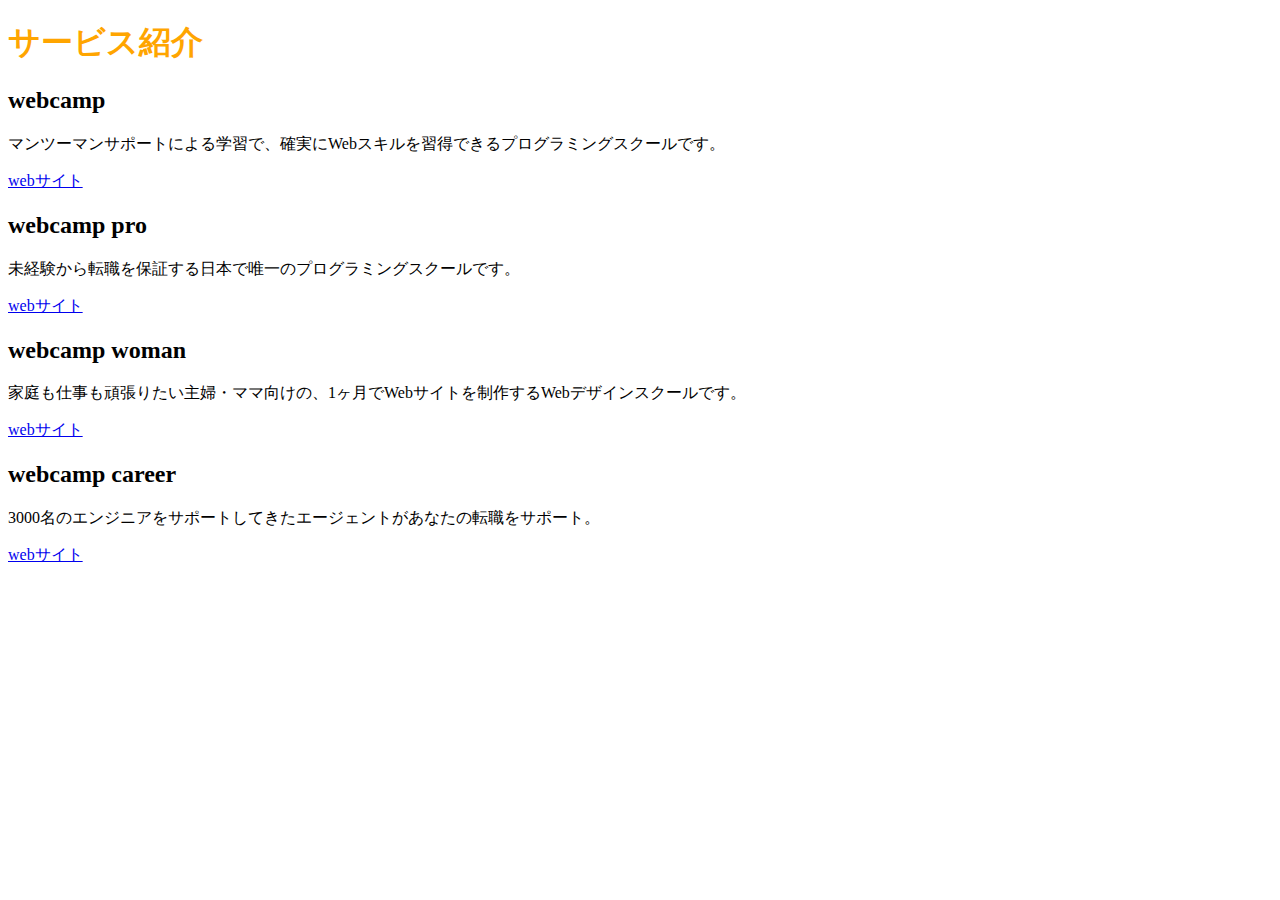
<file: 1-2/index.html>
<!DOCTYPE HTML>
<!DOCTYPE html>
<html lang="ja">
  <head>
    <meta charset="utf-8">
    <title>初めてのHTML</title>
    <link rel="stylesheet" href="style.css" />
  </head>
  <body>
    <h1>サービス紹介</h1>
    <h2>webcamp</h2>
    <p>マンツーマンサポートによる学習で、確実にWebスキルを習得できるプログラミングスクールです。</p>
    <a href="#">webサイト</a>
    <h2>webcamp pro</h2>
    <p>未経験から転職を保証する日本で唯一のプログラミングスクールです。</p>
    <a href="#">webサイト</a>
    <h2>webcamp woman</h2>
    <p>家庭も仕事も頑張りたい主婦・ママ向けの、1ヶ月でWebサイトを制作するWebデザインスクールです。</p>
    <a href="#">webサイト</a>
    <h2>webcamp career</h2>
    <p>3000名のエンジニアをサポートしてきたエージェントがあなたの転職をサポート。</p>
    <a href="#">webサイト</a>
  </body>
</html>
</file>
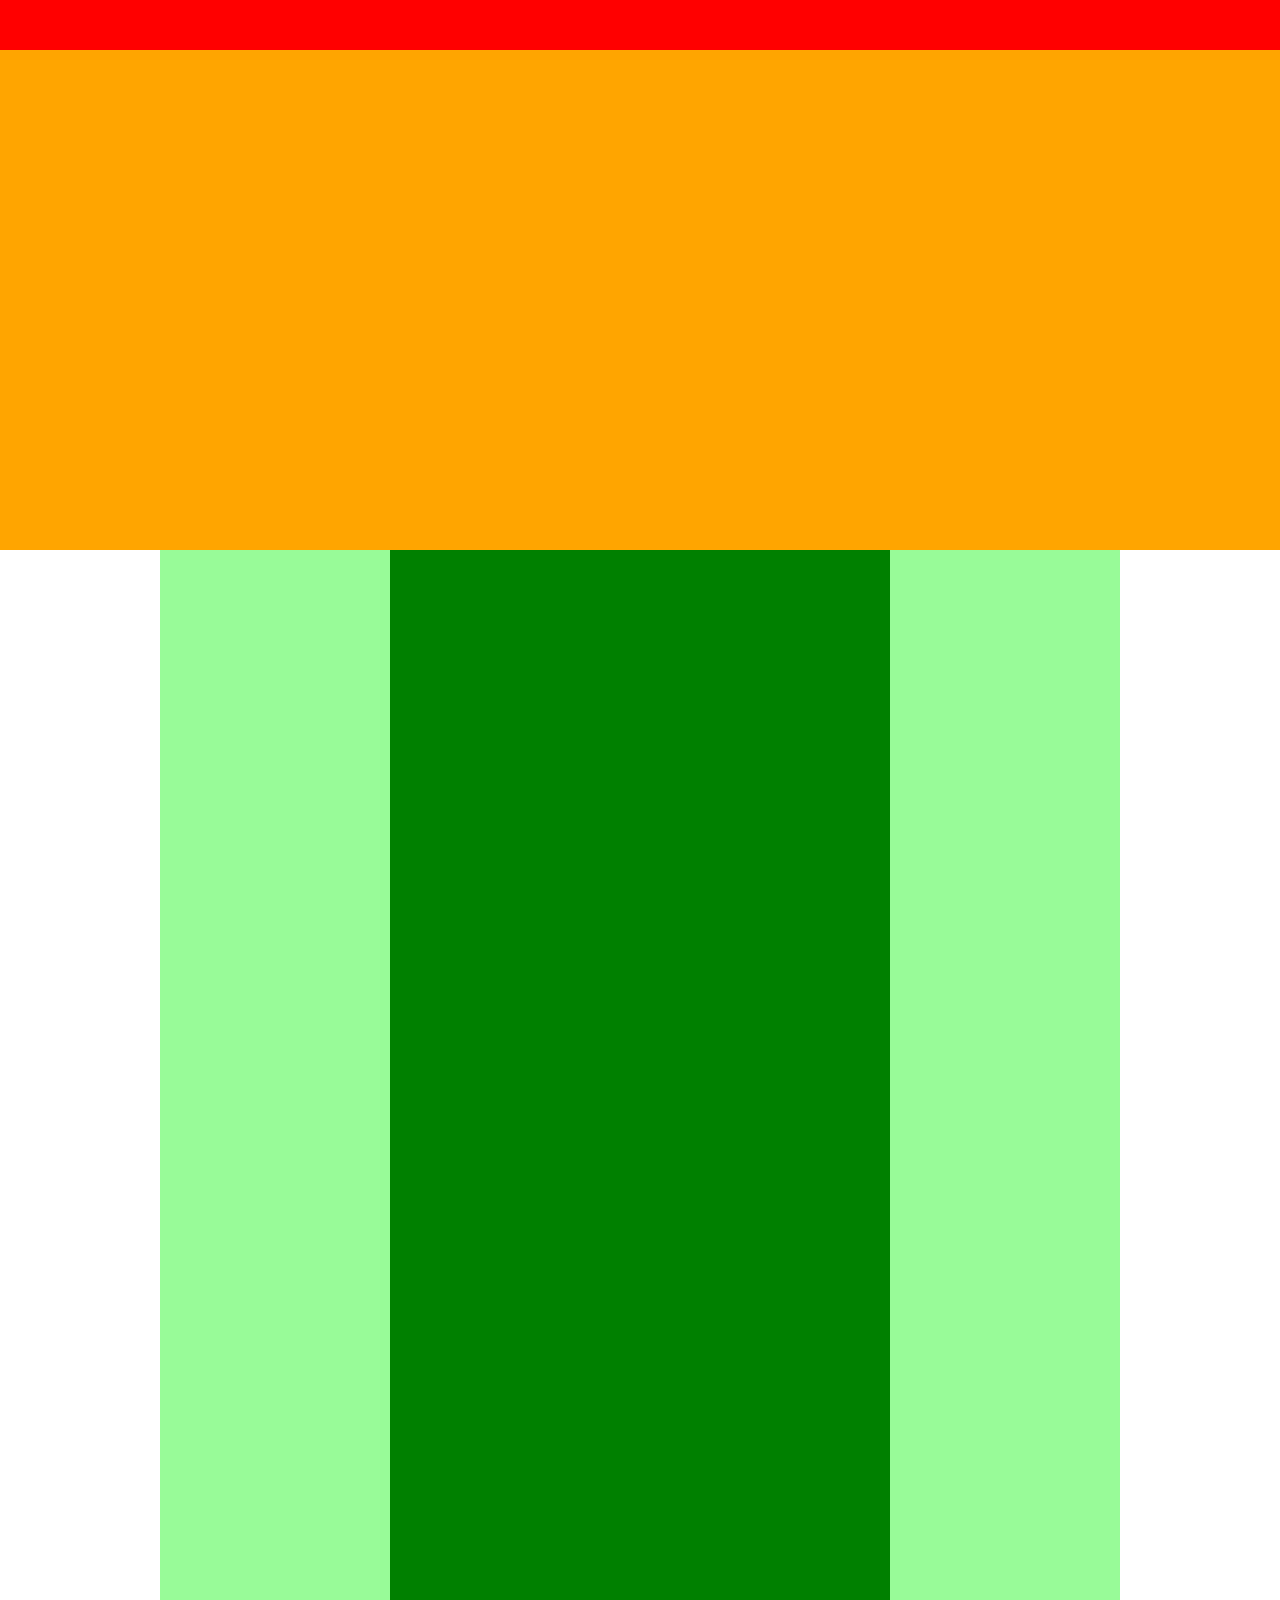
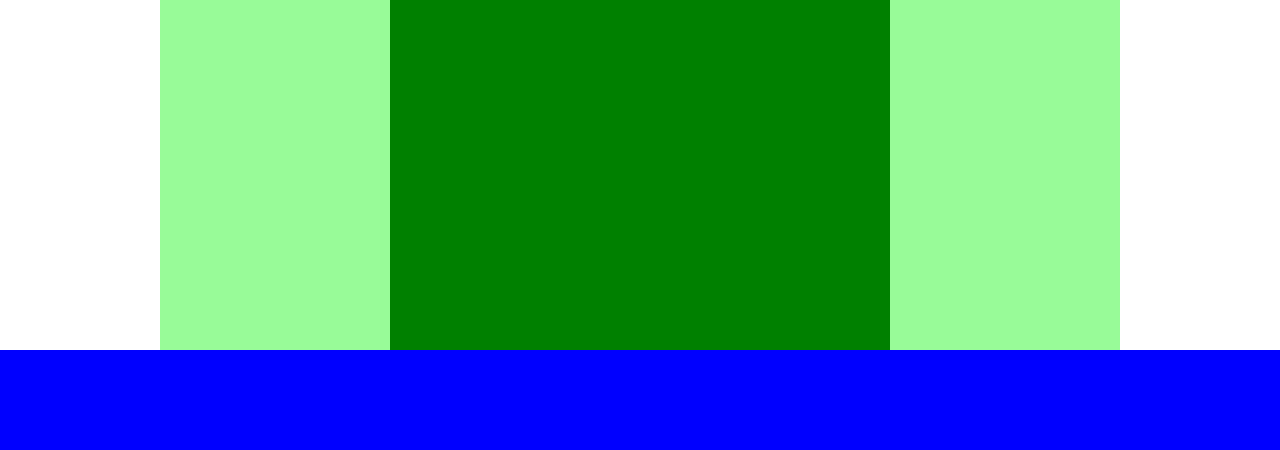
<file: 1-4/index.html>
<!DOCTYPE HTML>
<heml lang="ja">
  <head>
    <meta charset="utf-8">
    <link rel="stylesheet" href="style.css" />
    <title>4章演習</title>
  </head>
  <body>
    <div class="header"></div>
    <div class="main-visual"></div>
    <div class="main">
      <div class="sidebar-left"></div>
      <div class="main-content"></div>
      <div class="sidebar-right"></div>
    </div>

    <div class="footer"></div>
  </body>
</heml>
</file>
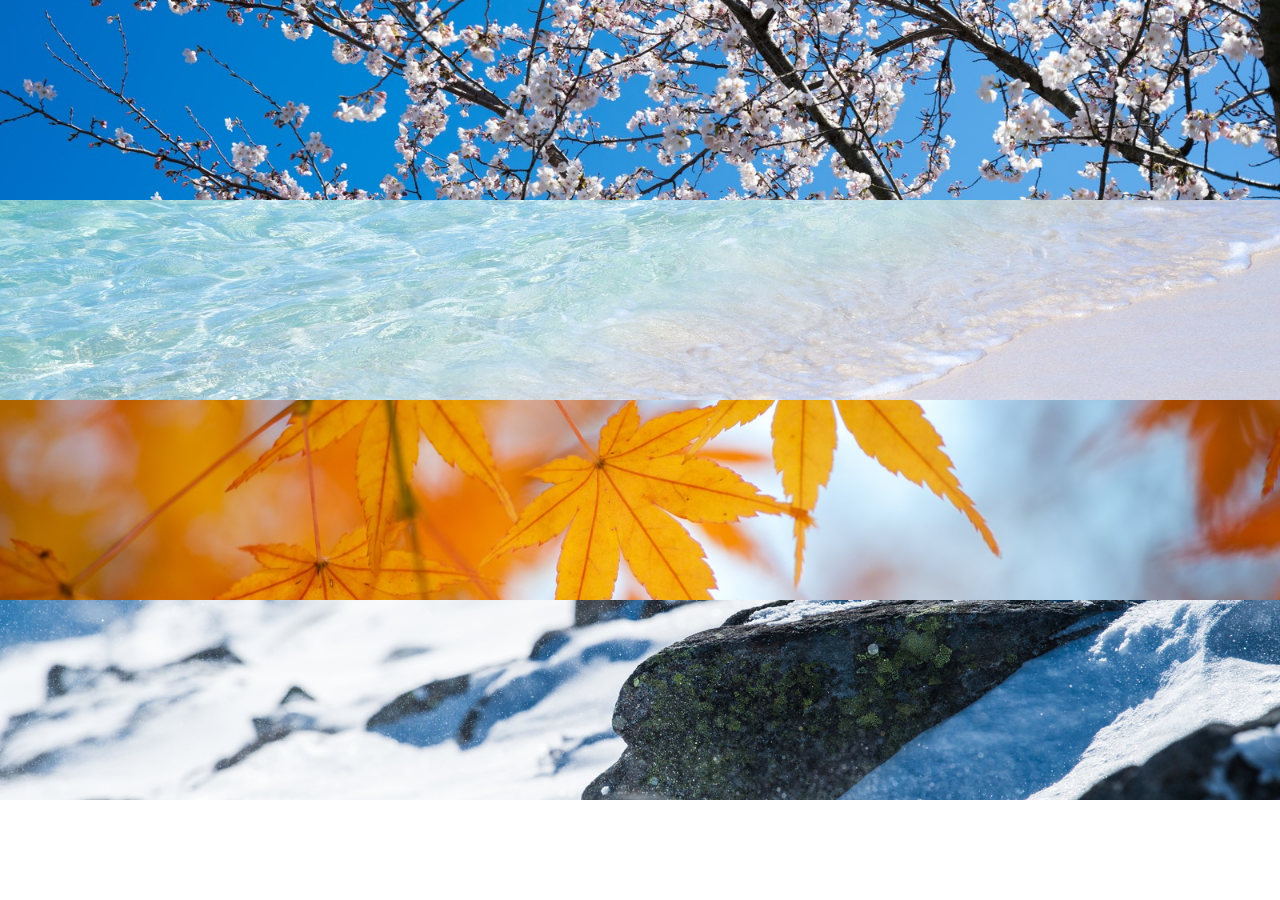
<file: 1-6/index.html>
<!DOCTYPE HTML>
<html lang="ja">
  <head>
    <meta charset="utf-8">
    <title>6章演習</title>
    <link rel="stylesheet" href="style.css">
  </head>
  <body>
    <div class="spring"></div>
    <div class="summer"></div>
    <div class="autumn"></div>
    <div class="winter"></div>
    </div>
  </body>
</html>
</file>
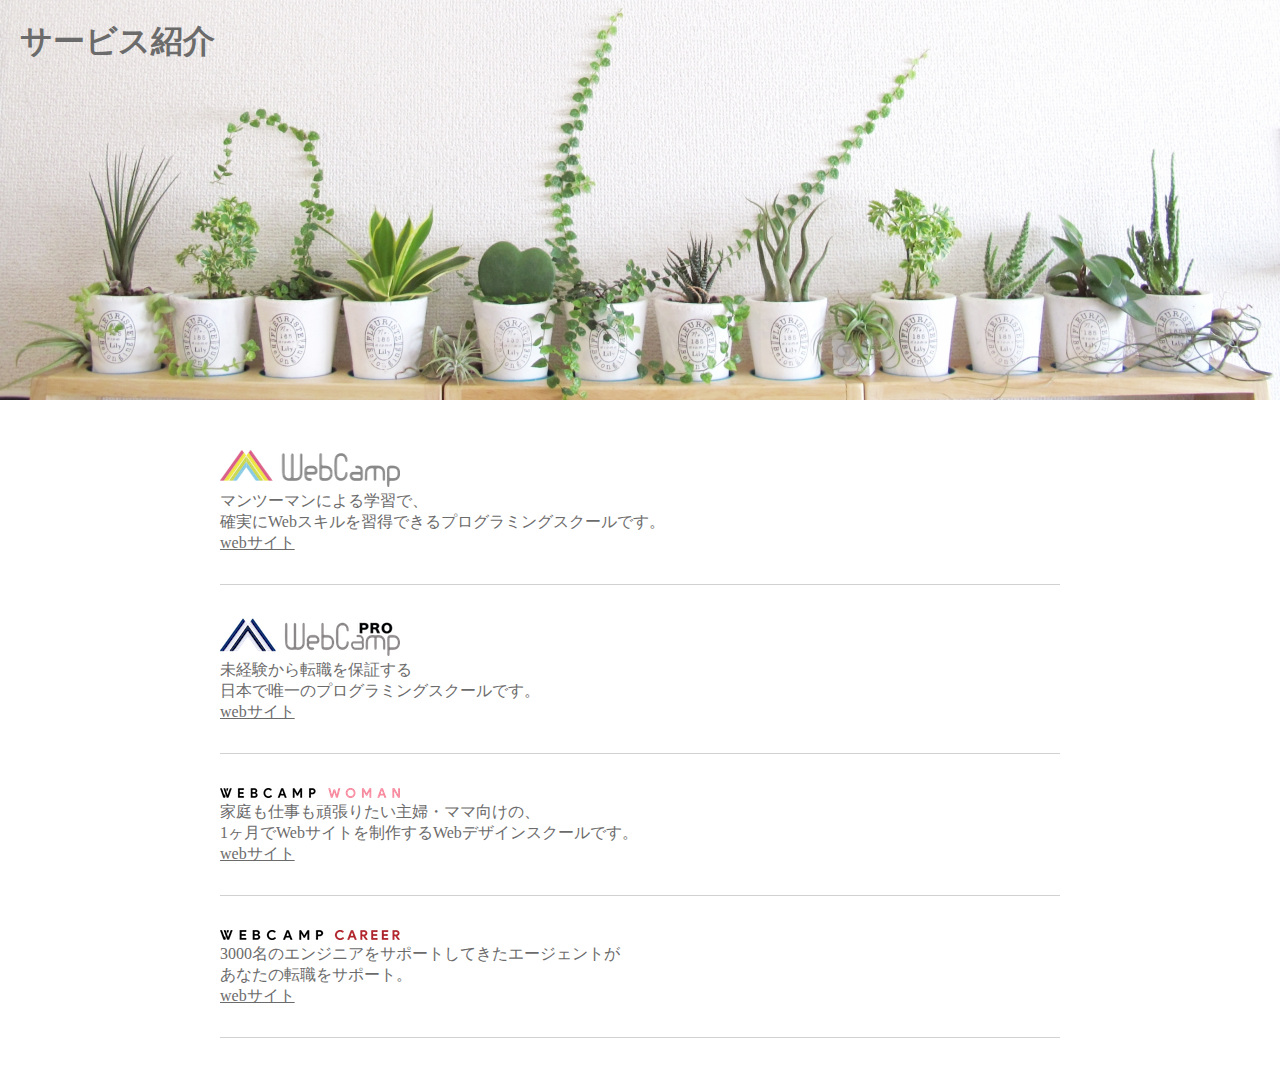
<file: 1-7/index.html>
<!DOCTYPE HTML>
<html lang="ja">
  <head>
    <meta charset="utf-8">
    <link rel="stylesheet" href="style.css" />
    <title>7章演習</title>
  </head>
  <body>
    <header>
      <h1>サービス紹介</h1>
    </header>
    
    <main>
      <section class="content">
        <div class="content-item">
          <img src="img/wc-logo.png">
          <p class="content-text">
            マンツーマンによる学習で、<br>
            確実にWebスキルを習得できるプログラミングスクールです。
          </p>
          <a href="#">webサイト</a>
        </div>
        
        <div class="content-item">
          <img src="img/wcp-logo.png">
          <p class="content-text">
            未経験から転職を保証する<br>
            日本で唯一のプログラミングスクールです。
          </p>
          <a href="#">webサイト</a>
        </div>
        
        <div class="content-item">
          <img src="img/wcw-logo.png">
          <p class="content-text">
            家庭も仕事も頑張りたい主婦・ママ向けの、<br>
            1ヶ月でWebサイトを制作するWebデザインスクールです。
          </p>
          <a href="#">webサイト</a>
        </div>
        
        <div class="content-item">
          <img src="img/wcc-logo.png">
          <p class="content-text">
            3000名のエンジニアをサポートしてきたエージェントが<br>
            あなたの転職をサポート。
          </p>
          <a href="#">webサイト</a>
        </div>
        
      </section>
    </main>
  </body>
</html>
</file>
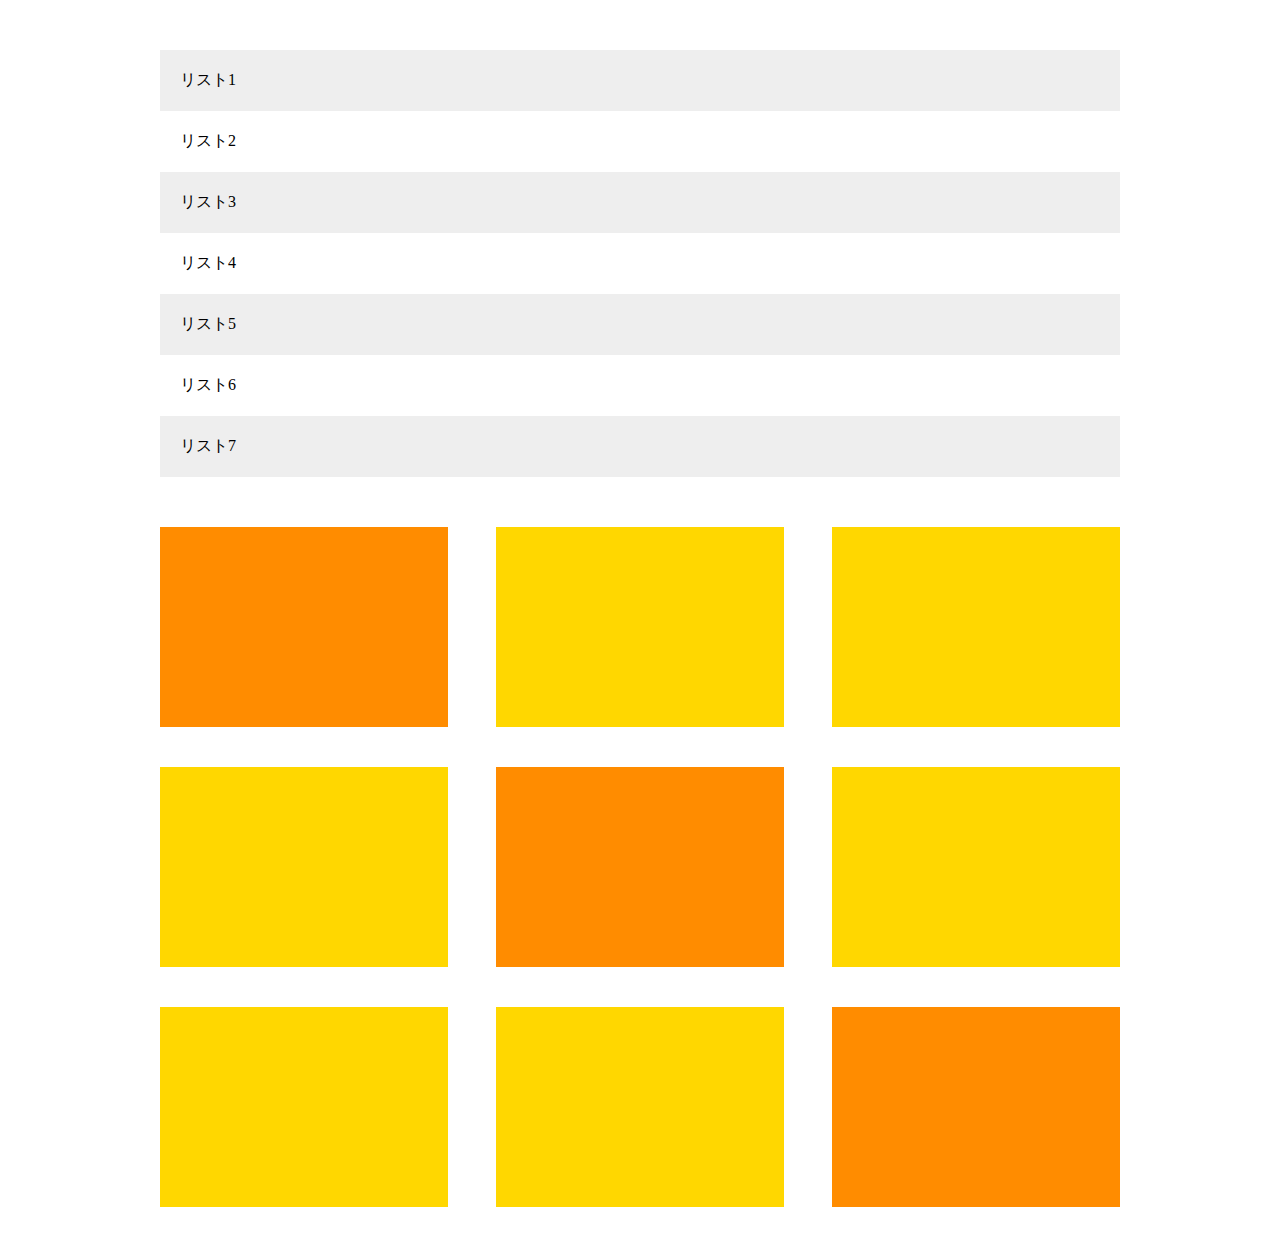
<file: 1-8/index.html>
<!DOCTYPE HTML>
<html lang="ja">
  <head>
    <meta charset="utf-8">
    <link rel="stylesheet" href="style.css" />
    <title>8章演習</title>
  </head>
  <body>
    <main>
      <ul class="item-list">
        <li class="item">リスト1</li>
        <li class="item">リスト2</li>
        <li class="item">リスト3</li>
        <li class="item">リスト4</li>
        <li class="item">リスト5</li>
        <li class="item">リスト6</li>
        <li class="item">リスト7</li>
      </ul>
      
      <div class="box-list">
        <div class="box"></div>
        <div class="box"></div>
        <div class="box"></div>
        <div class="box"></div>
        <div class="box"></div>
        <div class="box"></div>
        <div class="box"></div>
        <div class="box"></div>
        <div class="box"></div>
      </div>
    </main>
  </body>
</html>
</file>
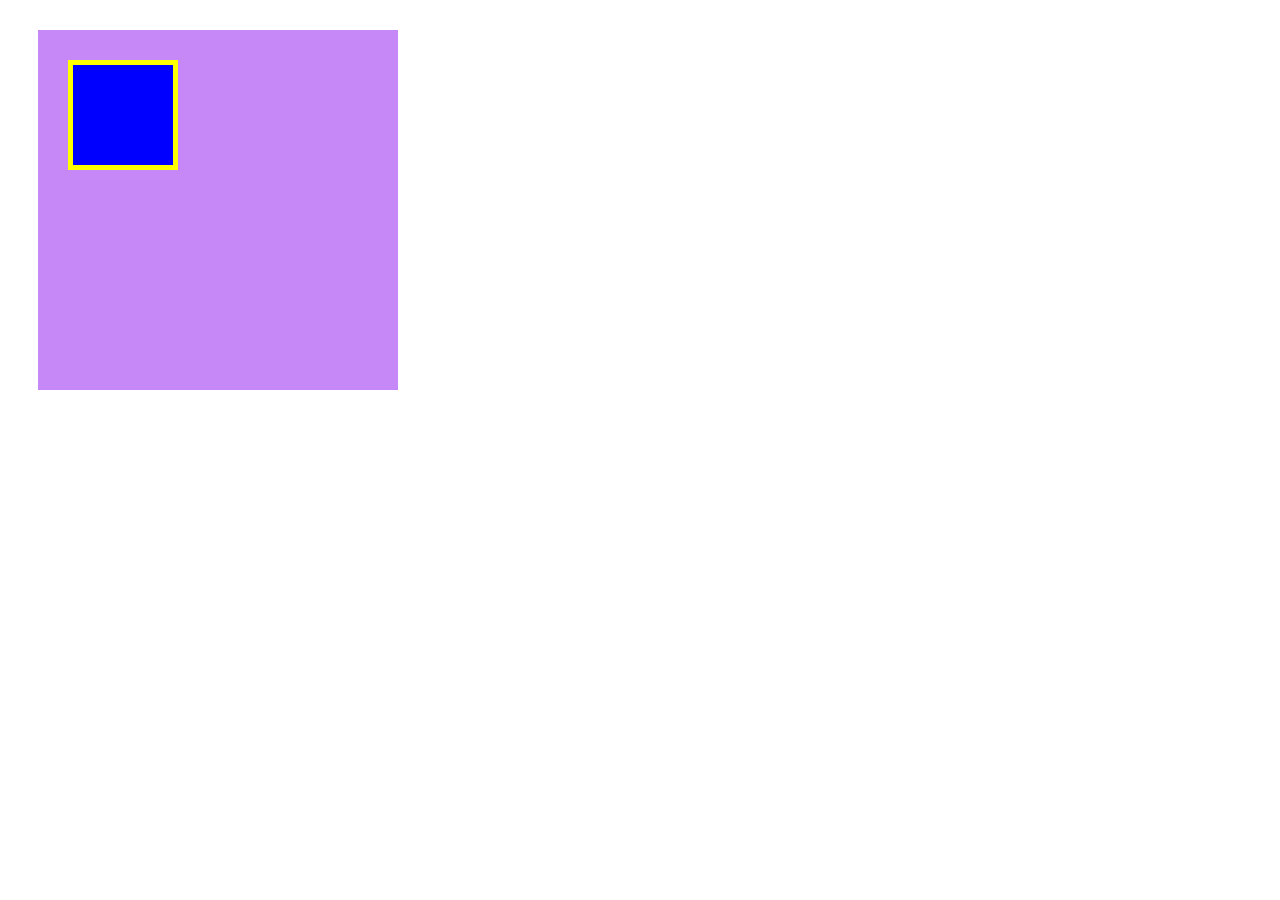
<file: 1-3/box.html>
<!DOCTYPE HTML>
<html lang="ja">
  <head>
    <meta charset="utf-8">
    <link rel="stylesheet" href="box.css" />
    <title>BOX</title>
  </head>

  <body>
    <div class="box1">
      <div class="box2"></div>
    </div>
  </body>
</html>
</file>
<file: 1-2/style.css>
h1 {
  color: orange;
}
</file>
<file: 1-4/style.css>
* {
  margin: 0;
  padding: 0;
}

.header {
  width: 100%;
  height: 50px;
  background-color: red;
}

.main-visual {
  width: 100%;
  height: 500px;
  background-color: orange;
}

.main {
  width: 960px;
  height: 1400px;
  display: flex;
  justify-content: center;
  margin: 0 auto;
}

.main-content {
  width: 500px;
  height: 1400px;
  background-color: green;
}

.sidebar-left {
  width: 230px;
  height: 1400px;
  background-color: palegreen;
}

.sidebar-right {
  width: 230px;
  height: 1400px;
  background-color: palegreen;
}

.footer {
  width: 100%;
  height: 100px;
  background-color: blue;
}
</file>
<file: 1-6/style.css>
* {
  margin: 0;
  padding: 0;
  box-sizing: border-box;
}

.visual {
  width: 100%;
}

.spring {
  height: 200px;
  background-image: url(img/box1.jpg);
  background-size: cover;
  background-position: center;
}

.summer {
  height: 200px;
  background-image: url(img/box2.jpg);
  background-size: cover;
  background-position: center;
}

.autumn {
  height: 200px;
  background-image: url(img/box3.jpg);
  background-size: cover;
  background-position: center;
}

.winter {
  height: 200px;
  background-image: url(img/box4.jpg);
  background-size: cover;
  background-position: center;
}
</file>
<file: 1-7/style.css>
* {
  margin: 0;
  padding: 0;
  box-sizing: border-box;
}

body {
  color: #6c6b6b;
}

a {
  color: #6c6b6b;
}

header {
  width: 100%;
  height: 400px;
  background-image: url(img/mv.jpg);
  background-size: cover;
  background-position: bottom;
}

header h1 {
  padding: 20px 0 0 20px;
}

main {
  width: 840px;
  margin: 50px auto;
}

.content-item {
  border-bottom: 1px solid #d1d1d1;
  padding-bottom: 30px;
  margin-bottom: 30px;
}

.content-item:last-child {
  margin-bottom: 0;
}
</file>
<file: 1-8/style.css>
* {
  margin: 0;
  padding: 0;
  box-sizing: border-box;
}

main {
  width: 960px;
  margin: 50px auto;
}

.item-list {
  margin-bottom: 50px;
}

.item {
  padding: 20px;
  list-style: none;
}

.item:nth-child(odd) {
  background-color: #eee;
}

.box-list {
  display: flex;
  flex-wrap: wrap;
}

.box {
  width: 30%;
  height: 200px;
  background-color: #ffd700;
  margin-right: 5%;
  margin-bottom: 40px;
}

.box:first-child,
.box:nth-child(5),
.box:last-child {
  background-color: #ff8c00;
}

.box:nth-child(3n) {
  margin-right: 0;
}

.box:nth-last-child(-n + 3) {
  margin-bottom: 0;
}
</file>
<file: 1-3/box.css>
.box1 {
  width: 300px;
  height: 300px;
  background-color: #C588F6;
  margin: 30px;
  padding: 30px;
}

.box2 {
  width: 100px;
  height: 100px;
  background-color: blue;
  border: 5px solid yellow;
}
</file>
